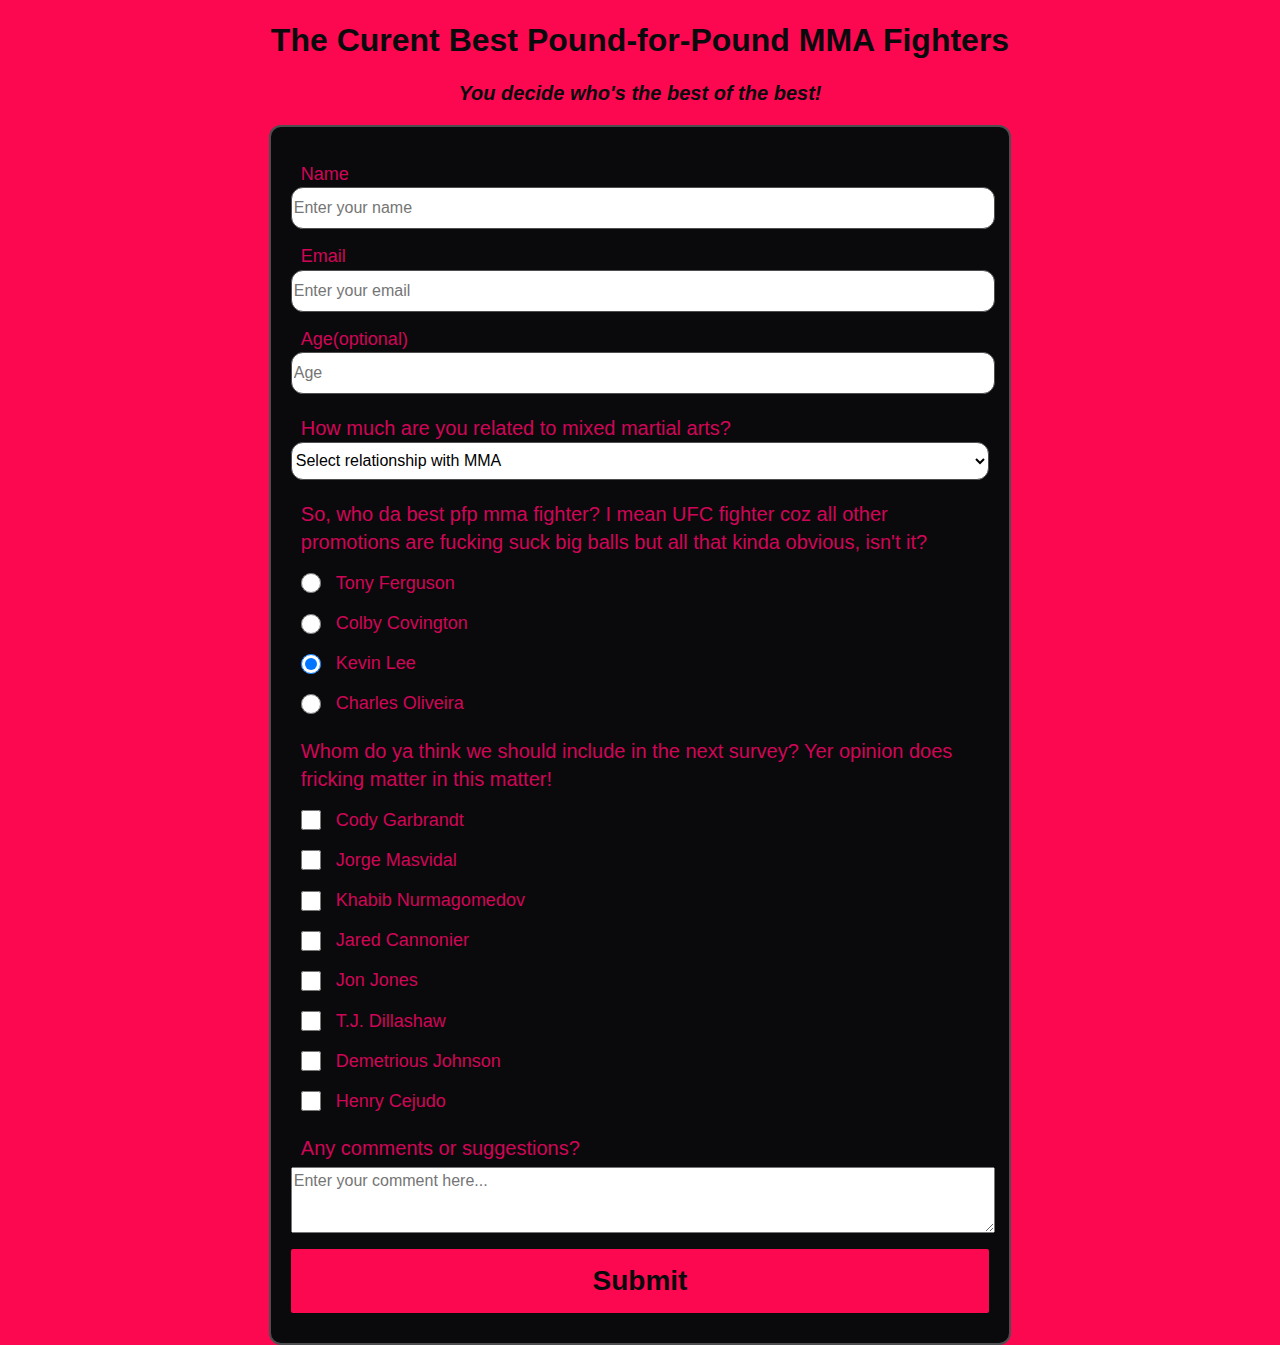
<file: index.html>
<!DOCTYPE html>
<html lang="en">
  <head>
    <meta charset="UTF-8" />
    <meta
      name="viewport"
      content="width=device-width, 
    initial-scale=1.0"
    />
    <title>Best Pound-for-Pound MMA Fighters</title>
    <link rel="stylesheet" type="text/css" href="pfp.css" />
  </head>
  <body>
    <div class="container">
      <header class="header">
        <h1>The Curent Best Pound-for-Pound MMA Fighters</h1>
        <p>
          You decide who's the best of the best!
        </p>
      </header>

      <form>
        <div class="band">
          <label id="name-label" for="name">Name</label>
          <input
            type="text"
            name="name"
            id="name"
            class="bang"
            placeholder="Enter your name"
            required
          />
        </div>

        <div class="band">
          <label id="email-label" for="email">Email</label>
          <input
            type="email"
            name="email"
            id="email"
            class="bang"
            placeholder="Enter your email"
            required
          />
        </div>

        <div class="band">
          <label id="number-label" for="number"
            >Age<span>(optional)</span></label
          >
          <input
            type="number"
            name="age"
            id="number"
            class="bang"
            min="10"
            max="99"
            placeholder="Age"
          />
        </div>

        <div class="band">
          <p>
            How much are you related to mixed martial arts?
          </p>
          <select name="ufc" class="bang" required>
            <option disabled selected value
              >Select relationship with MMA</option
            >
            <option value="immortal">I'm an immortal</option>
            <option value="enlighted">I've reached enlightenment</option>
            <option value="immoral"
              >I'm only using cheap tricks n' weapons</option
            >
            <option value="none">Well, not really</option>
            <option value="pussy">I'm a pacifist weakling</option>
          </select>
        </div>

        <div class="band">
          <p>
            So, who da best pfp mma fighter? I mean UFC fighter coz all other
            promotions are fucking suck big balls but all that kinda obvious,
            isn't it?
          </p>

          <label>
            <input
              name="pfp-best"
              value="boogeyman"
              type="radio"
              class="pfp"
              checked
            />Tony Ferguson</label
          >
          <label>
            <input
              name="pfp-best"
              value="chaos"
              type="radio"
              class="pfp"
            />Colby Covington</label
          >
          <label>
            <input
              name="pfp-best"
              value="real-estate"
              type="radio"
              class="pfp"
              checked
            />Kevin Lee</label
          >
          <label>
            <input
              name="pfp-best"
              value="dark-horse"
              type="radio"
              class="pfp"
            />Charles Oliveira</label
          >
        </div>

        <div class="band">
          <p>
            Whom do ya think we should include in the next survey? Yer opinion
            does fricking matter in this matter!
          </p>
          <label
            ><input
              name="trash"
              value="no-chin"
              type="checkbox"
              class="bin"
            />Cody Garbrandt</label
          >
          <label
            ><input
              name="trash"
              value="gamebred"
              type="checkbox"
              class="bin"
            />Jorge Masvidal</label
          >
          <label
            ><input
              name="trash"
              value="eagle"
              type="checkbox"
              class="bin"
            />Khabib Nurmagomedov</label
          >
          <label
            ><input
              name="trash"
              value="gorilla"
              type="checkbox"
              class="bin"
            />Jared Cannonier</label
          >
          <label
            ><input
              name="trash"
              value="jon-bones"
              type="checkbox"
              class="bin"
            />Jon Jones</label
          >
          <label
            ><input
              name="trash"
              value="snake"
              type="checkbox"
              class="bin"
            />T.J. Dillashaw</label
          >
          <label
            ><input
              name="trash"
              value="mighty-mouse"
              type="checkbox"
              class="bin"
            />Demetrious Johnson</label
          >
          <label
            ><input
              name="trash"
              value="triple-c"
              type="checkbox"
              class="bin"
            />Henry Cejudo</label
          >
        </div>

        <div class="band">
          <p>Any comments or suggestions?</p>
          <textarea
            id="comments"
            name="comment"
            placeholder="Enter your comment here..."
          ></textarea>
        </div>

        <div class="band">
          <button type="submit" id="submit">
            Submit
          </button>
        </div>
      </form>
    </div>
  </body>
</html>
</file>
<file: pfp.css>
:root {
  --color-back: #0a0a0c;
  --color-text: #d10557;
  --color-bulk: #fc0851;
  --color-border: #4e4e50;
}

body {
  font-family: sans-serif;
  padding: 0 21%;
  background: var(--color-bulk);
  box-sizing: border-box;
  font-weight: 400;
  line-height: 1.4;
  color: var(--color-text);
  margin: 0;
}

header {
  color: var(--color-back);
  text-align: center;
  margin-top: 0;
  margin-bottom: 5px;
  font-weight: bold;
  line-height: 1.2;
}

p {
  font-style: italic;
  font-size: 20px;
}

form {
  background: var(--color-back);
  border: 2px solid var(--color-border);
  padding: 20px;
  border-radius: 12px;
}

label {
  display: flex;
  align-items: center;
  font-size: 18px;
  margin-top: 15px;
  margin-left: 10px;
}

input,
button,
select,
textarea {
  margin: 0;
  font-family: inherit;
  font-size: inherit;
  line-height: inherit;
}

button {
  border: none;
}

.band {
  margin: 0 auto 10px auto;
}

.band p {
  margin-bottom: 0;
  margin-left: 10px;
  font-style: normal;
}

.bang {
  display: block;
  width: 100%;
  height: 2.375rem;
  background-color: white;
  border: 1px solid var(--color-border);
  border-radius: 12px;
}

.pfp,
.bin {
  display: inline-block;
  margin-right: 15px;
  min-height: 20px;
  min-width: 20px;
}

#comments {
  min-height: 60px;
  width: 100%;
  resize: vertical;
  margin-top: 5px;
}

#submit {
  display: block;
  width: 100%;
  padding: 0.75rem;
  font-size: 28px;
  font-weight: bold;
  background: var(--color-bulk);
  color: var(--color-back);
  border-radius: 2px;
  cursor: pointer;
}
</file>
